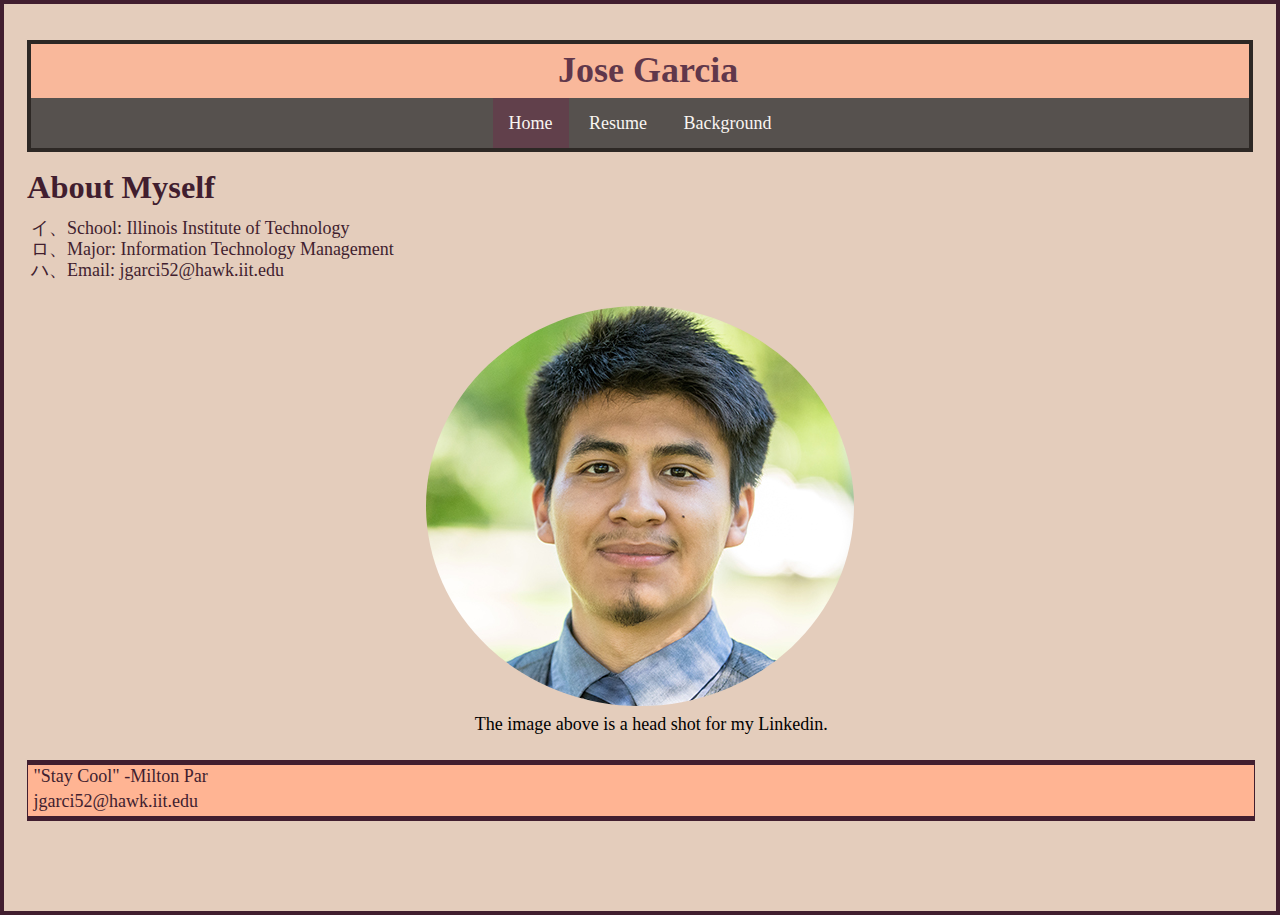
<file: index.html>
<!DOCTYPE html>
<html class="page" lang="en" id="index">
  <head>
    <meta charset="utf-8">
    <link rel="stylesheet" href="style/style.css" />
    <link rel="stylesheet" href="style/normalize.css" />
    <meta name="viewport" content="width=device-width,initial-scale=1.0,shrink-to-fit=no" /> 
    <title>Jose Garcia: Home Page</title> 
  </head> 
  <body>
    <header class="navi" id="header">
      <h1>Jose Garcia</h1>
        <nav id="navigation">	
          <ul>
            <li><a class="active" href="index.html"> Home </a></li>
            <li><a href="page2.html"> Resume</a></li>
            <li><a href="page3.html"> Background</a></li>
          </ul>
        </nav>
    </header>
    <article class="first">
      <h2>About Myself</h2>
        <ul>
          <li>School: Illinois Institute of Technology</li>
          <li>Major:  Information Technology Management</li>
          <li>Email:  jgarci52@hawk.iit.edu</li>
        </ul>
      <figure>			
        <img src="media/jose_garcia_2.jpg" alt="Head Shot">	
        <figcaption>
          The image above is a head shot for my Linkedin.
        </figcaption>
      </figure>	
    </article>
    <footer id="footer">
      <ul>
      <li>"Stay Cool" -Milton Par</li>
      <li>jgarci52@hawk.iit.edu</li>
      </ul>
    </footer>
  </body>
</html>
</file>
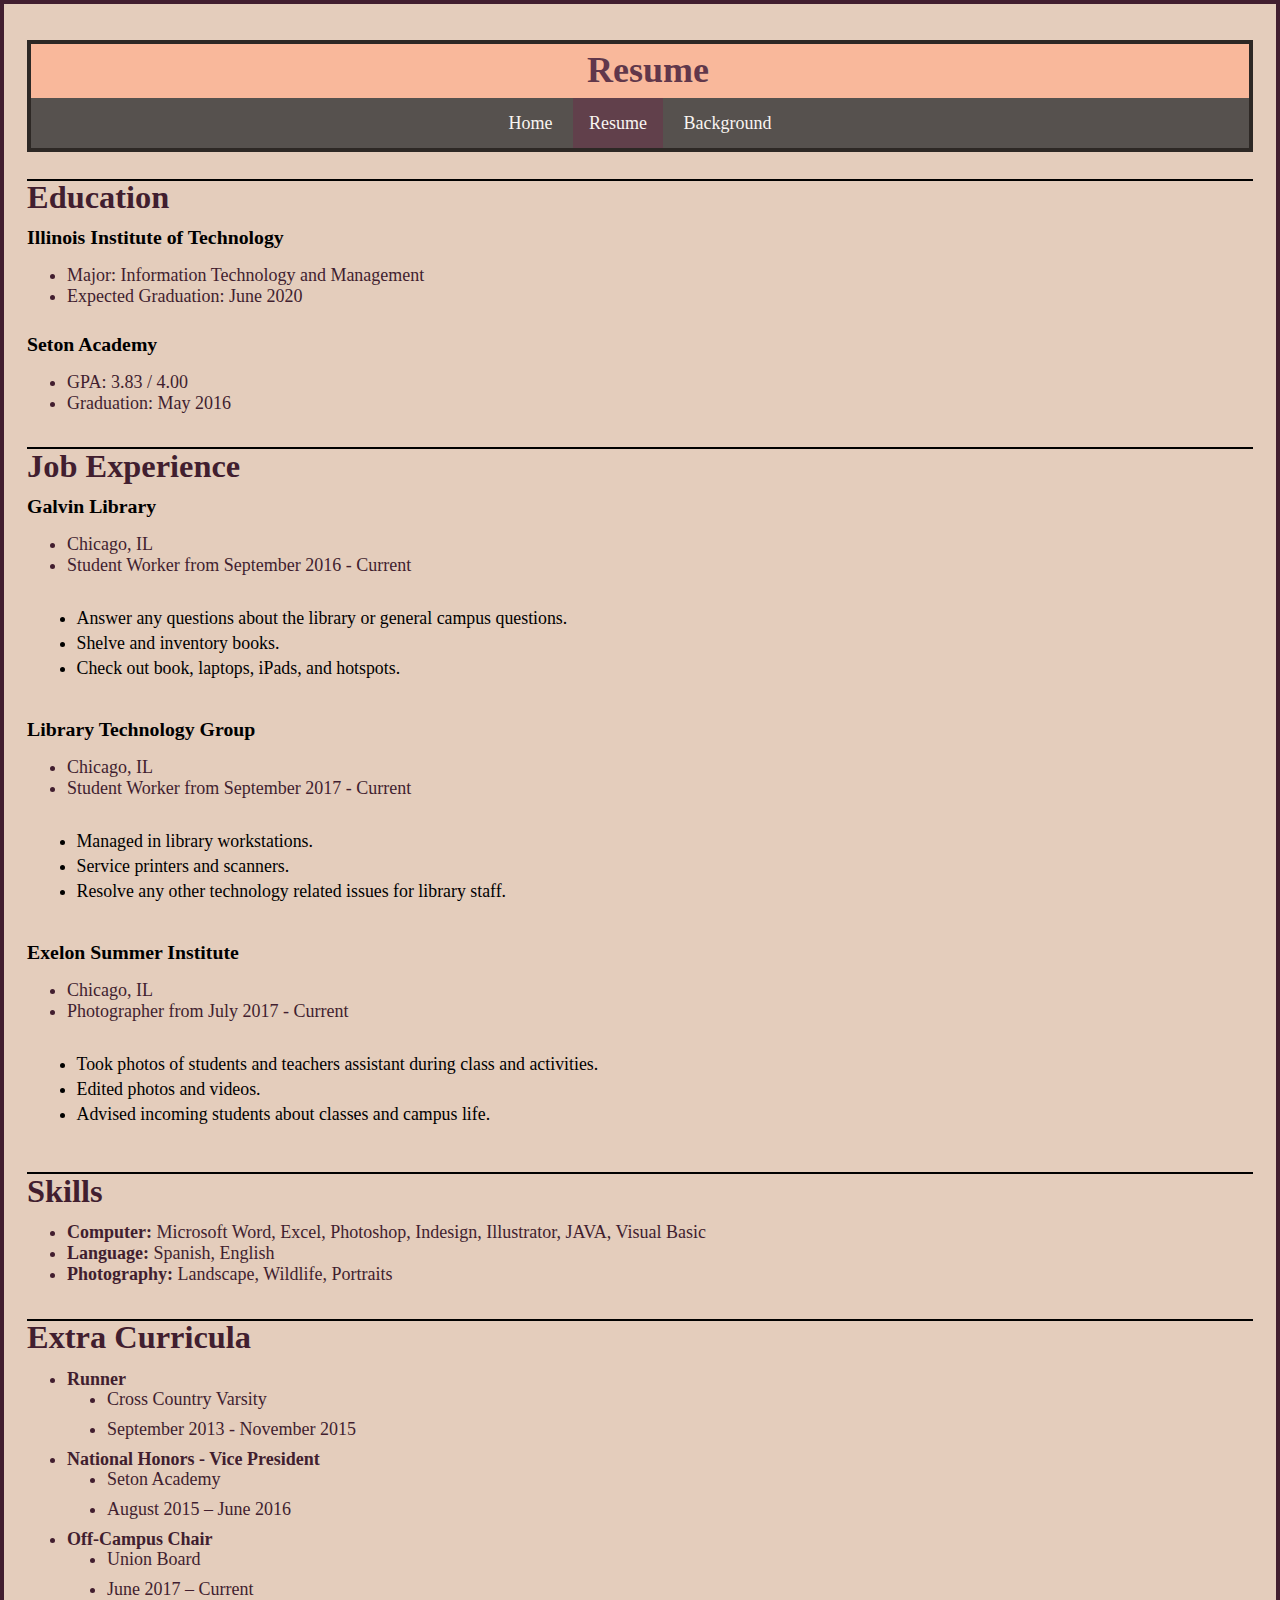
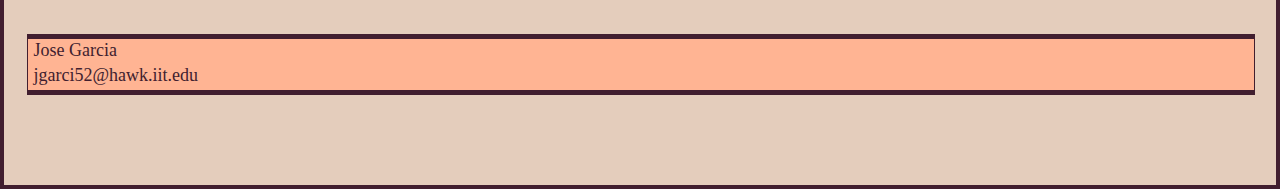
<file: page2.html>
<!DOCTYPE html> 
<html class="page" lang="en" id="page2"> 
  <head>
    <meta charset="utf-8"> 
    <link rel="stylesheet" href="style/style.css" />
    <link rel="stylesheet" href="style/normalize.css" />
    <meta name="viewport" content="width=device-width,initial-scale=1.0,shrink-to-fit=no" /> 
    <title> Jose Garcia: Resume</title>
  </head>	
  <body>
    <header class="navi" id="header">
      <h1>Resume</h1>
      <nav id="navigation">	
        <ul>
          <li><a href="index.html"> Home </a></li>
          <li><a class="active" href="page2.html"> Resume</a></li>
          <li><a href="page3.html"> Background</a></li>
        </ul>
      </nav>
    </header>
    <section id="education">
      <h2 class="resu" >Education</h2>
        <article>
          <h3>Illinois Institute of Technology</h3>
            <ul><li>Major: Information Technology and Management </li>
              <li>Expected Graduation: June 2020</li> 
            </ul>
        </article>
        <article>
          <h3>Seton Academy</h3>
            <ul><li>GPA: 3.83 / 4.00 </li>
              <li>Graduation: May 2016</li>
            </ul>
        </article>
    </section>
    <section id="jobs">
      <h2 class="resu" >Job Experience</h2>
	    <article>
          <h3><strong>Galvin Library</strong></h3> 
            <ul>
              <li>Chicago, IL</li>
              <li>Student Worker from September 2016 - Current </li>
            </ul>
            <ol>
              <li> Answer any questions about the library or general campus questions.</li>
              <li> Shelve and inventory books. </li>
              <li> Check out book, laptops, iPads, and hotspots.</li>
            </ol>
        </article>
        <article>
          <h3><strong>Library Technology Group</strong></h3>
            <ul>
              <li>Chicago, IL</li>
              <li>Student Worker from September 2017 - Current</li>
            </ul>
            <ol>
              <li> Managed in library workstations. </li>
              <li> Service printers and scanners.</li>
              <li> Resolve any other technology related issues for library staff.</li>
            </ol>
        </article>
        <article>
          <h3><strong>Exelon Summer Institute</strong></h3> 
            <ul>
              <li>Chicago, IL</li>
              <li>Photographer from July 2017 - Current</li>
            </ul>
            <ol>
              <li> Took photos of students and teachers assistant during class and activities. </li>
              <li> Edited photos and videos.</li>
              <li> Advised incoming students about classes and campus life.</li>
            </ol>
        </article>
    </section>
    <section id= "skills">
      <h2 class="resu" >Skills</h2>
        <ul>
          <li> <strong>Computer:</strong> Microsoft Word, Excel, Photoshop, Indesign, Illustrator, JAVA, Visual Basic</li>
          <li> <strong>Language:</strong> Spanish, English</li>
          <li> <strong>Photography:</strong> Landscape, Wildlife, Portraits</li>
        </ul>	
    </section>
    <section id= "extra-activities">
      <h2 class="resu" >Extra Curricula</h2>
        <ul>
          <li>
            <strong>Runner</strong> 
              <ul>
                <li>Cross Country Varsity</li>
              </ul>
              <ul>
                <li>September 2013 - November 2015</li>
              </ul>
          </li>
          <li>
            <strong>National Honors - Vice President</strong> 
              <ul>
                <li>Seton Academy</li>
              </ul> 
              <ul>
                <li>August 2015 – June 2016</li>
              </ul>
          </li>
          <li>
            <strong>Off-Campus Chair</strong> 
              <ul>
                <li>Union Board</li>
              </ul>  
              <ul>
                <li>June 2017 – Current</li>
              </ul> 
          </li>
        </ul>
    </section>
    <footer id="footer">
      <ul>
        <li>Jose Garcia</li>
        <li>jgarci52@hawk.iit.edu</li>
      </ul>
    </footer>
   </body>
</html>
</file>
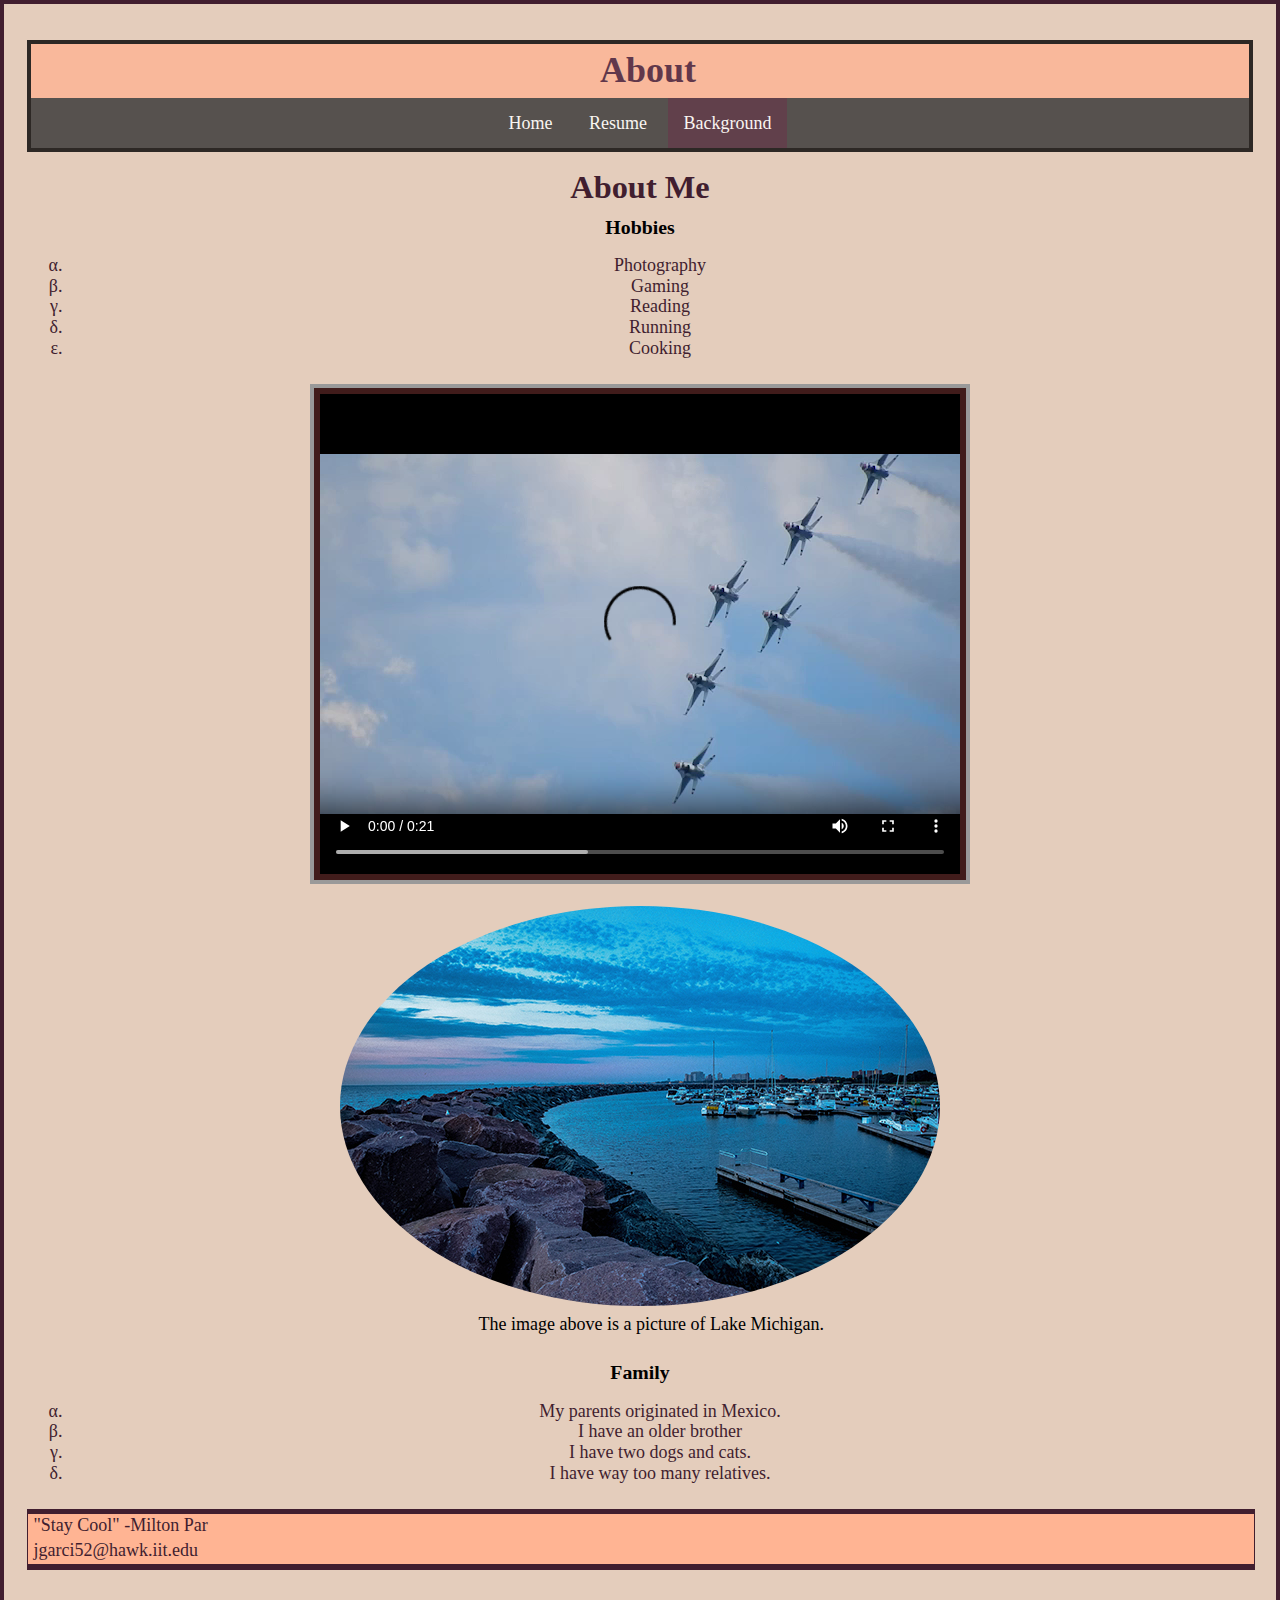
<file: page3.html>
<!DOCTYPE html> 
<html class="page" lang="en" id= "background"> 
  <head> 
    <meta charset="utf-8">
    <link rel="stylesheet" href="style/style.css" />
    <link rel="stylesheet" href="style/normalize.css" />
    <meta name="viewport" content="width=device-width,initial-scale=1.0,shrink-to-fit=no" /> 
    <title>Background </title> 
  </head>
  <body>
    <header class="navi" id="header">
      <h1>About</h1>
        <nav id="navigation">	
          <ul>
            <li><a href="index.html"> Home </a></li>
            <li><a href="page2.html"> Resume</a></li>
            <li><a class="active" href="page3.html"> Background</a></li>
          </ul>
        </nav>
    </header>
    <article class="third">
      <h2>About Me</h2>
    </article>
    <article class="third">
      <h3>Hobbies</h3>
        <ul>
          <li>Photography</li>
          <li>Gaming</li>
          <li>Reading</li>
          <li>Running</li>
          <li>Cooking</li>
        </ul>
        <video controls>
          <source src="media/dscn1830_13.mp4" type="video/mp4">
        </video>
        <figure>
          <img src="media/dsc_0427_23.jpg" alt="Lake Michigan">
          <figcaption class="third">
            The image above is a picture of Lake Michigan.
          </figcaption>
        </figure>
    </article>
    <article class="third">
      <h3>Family</h3>
        <ul>
          <li> My parents originated in Mexico. </li>
          <li> I have an older brother </li> 
          <li> I have two dogs and cats. </li>
          <li> I have way too many relatives. </li>
        </ul>	
    </article>
    <footer id="footer">
      <ul>
        <li>"Stay Cool" -Milton Par</li>
        <li>jgarci52@hawk.iit.edu</li>
      </ul>
    </footer>
  </body>		
</html>
</file>
<file: style/style.css>
html {
  font-family: Gadugi, serif;
  font-size: 1.125em; 
  line-height: 1.333em; 
}

.page {
  border: 4px solid rgb(65, 30, 47);
}

.third {
  text-align: center;
}

body {
  padding-top: 2.00em;
  padding-right: 1.28em;
  padding-left: 1.28em;
  padding-bottom: 4.00em;
  background-color: rgb(228, 205, 188); 
}

header {
  background-color: rgb(255, 180, 147);
  color:black; 
  opacity: 0.8;
  text-align: center;
  border: 4px solid black;
}

img {
  display: block;
  border: 4px solid #999;
  background-color: black;
  color: gray;
  border-radius: 50%;
  margin-left: auto;
  margin-right: auto;
}

video {
  border: 4px solid #999;
  background-color: rgb(65, 28, 27);
  padding: 6px;
}

h1 {
  font-size: 2.12em;
  color: rgb(65, 18, 47);
  line-height: .05em;
  padding-top: .05em;
  padding-bottom: .05em;
  padding-left: .45em;
}

h2 {
  font-size: 1.80em;
  color: rgb(65, 30, 47);
  line-height: .05em;
  padding-top: .25em;
  padding-bottom: .05em;
}

.resu { 
  border-top: 2px solid black;
  padding-top: 0.50em;
}

/*h2:before {
  content:' ';
  display:block;
  border:2px solid black;
  text-decoration-line: overline;
}*/

h3 {
  font-size: 1.10em;
  line-height: .35em;
  padding-top: .35em;
  padding-bottom: .15em;
}

ul {
  font-size: 1.00em;
  list-style-type: hiragana-iroha;
  line-height: 1.05em;
  padding-top: .15em;
  padding-bottom: .35em;
}

ul li {
  font-size: 1.00em;
  list-style-type: disc;
  line-height: 1.00em;
  color: rgb(65, 30, 47);
}

li {
  font-size: 0.80em; 
  list-style-type: disc;
  padding-bottom: 0.15em;
}

figcaption {
  font-size: 1.00em;
  line-height: 1.00em ;
  padding-top: .50em;
  padding-bottom: .50em;
  padding-left: 1.25em;
  text-align: center;  
  color: black;  
}

ol {
  font-size: 1.10em; 	
  list-style-type: square;
  line-height: 1.00em ;
  padding-top: 0.10em;
  padding-bottom: 1.00em; 
  padding-left: 2.50em; 
  padding-right: 1.00em; 
}

ol li {
  font-size: .90em; 
  list-style-type: disc;
  line-height: 1.00em ;
  padding-top: 0.30em;
  padding-bottom: .10em;  
}


.navi ul {
  list-style-type: none;
  margin: 0;
  padding: 0;
  overflow: hidden;
  background-color: #333;
  text-align:center;
}

.navi li {
  list-style-type: none;
  display:inline;
}

.navi li a {
  display: inline-block;
  color: white;
  text-align: center;
  padding: 16px;
  text-decoration: none;
}

.active {
  background-color: rgb(65, 30, 47);
}


article.first ul li {
  list-style-type: katakana-iroha;
  font-family: yu-gothic;
}

article.third ul li {
  list-style-type: lower-greek;
  font-family: georgia;
  text-align: center;
}


#footer ul,
#footer li {
 font-size: 1.00em; 
 display: block;
 line-height: 1.00em;
 padding-top: 0.30em;
 padding-bottom: 0.30em;
 padding-left: 0.06em;
 padding-right: 0.06em;
 background-color: rgb(65, 30, 47); 
}

#footer li {
  display: block;
  padding-top: 0.10em;
  padding-bottom: 0.30em;
  padding-left: 0.30em;
  background-color: rgb(255, 180, 147); 
}

#footer ul {
  width: 100%;
  background-color: rgb(65, 30, 47);
}
</file>
